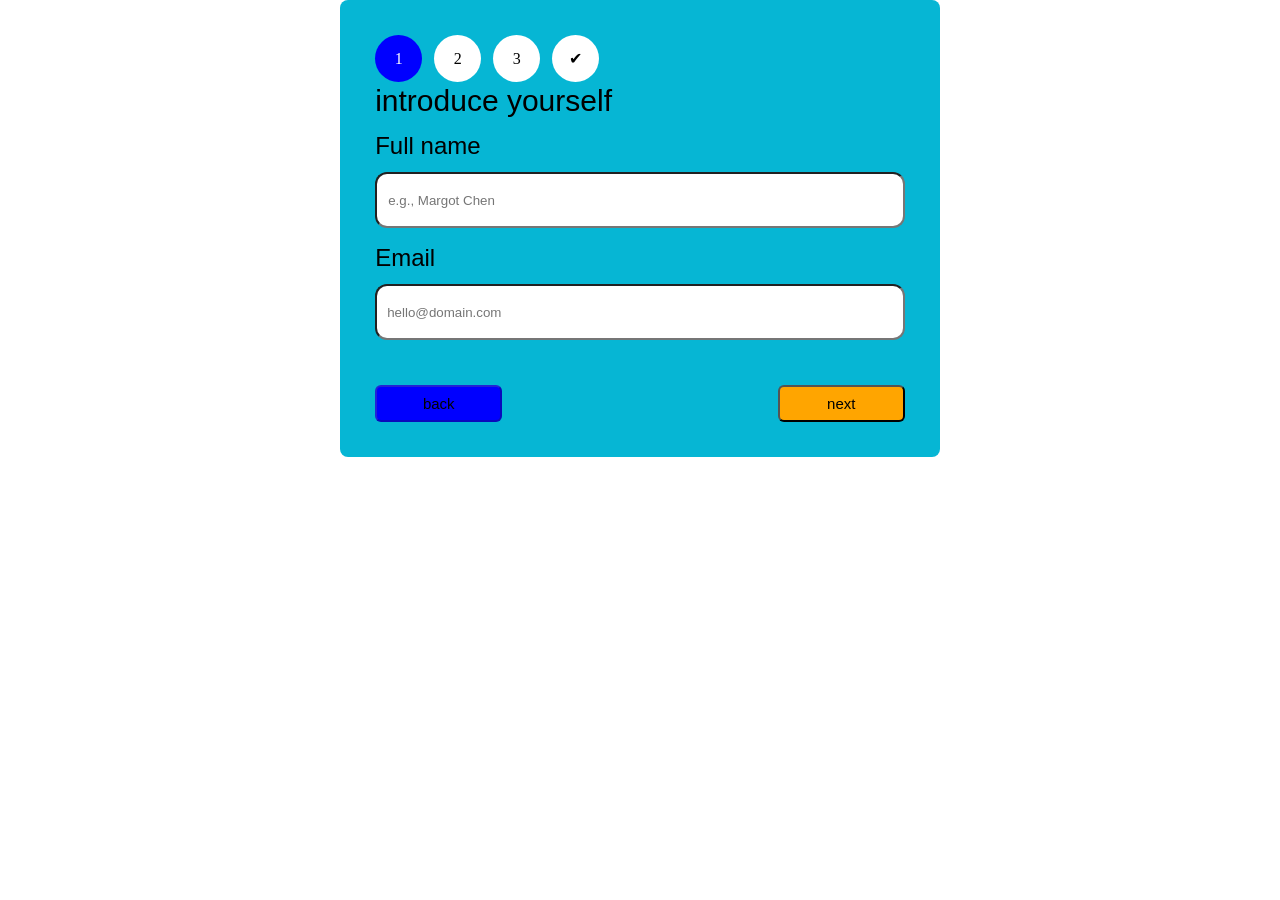
<file: Native.test/pay.com/AutoTune/index.html>
<!DOCTYPE html>
<html lang="en">
<head>
    <meta charset="UTF-8">
    <meta name="viewport" content="width=], initial-scale=1.0">
    <title>multi-step-form</title>
    <link rel="Stylesheet" href="index.css">
</head>
<body>
     <div class="form-card">
        <!-- progress with rich palette -->
        <div class="progress-header">
            <div class="step-indicators">
                <span class="step-badge active" id="step1Badge">1</span>
                <span class="step-badge" id="step2Badge">2</span>
                <span class="step-badge" id="step3Badge">3</span>
                <span class="step-badge" id="step4Badge">✔</span>
            </div>
        </div>
        <!-- step 1 // warm welcome -->
        <div id="step1" class="form-step">
            <div class="step-caption"> introduce yourself</div>
            <div class="input-group">
                <label>Full name</label>
                <div class="field-wrapper">
                    <i class="fas fa-user"></i>
                    <input type="text" id="fullName" placeholder="e.g., Margot Chen">
                </div>
            </div>

            <div class="input-group">
                <label>Email</label>
                <div class="field-wrapper">
                    <i class="fas fa-envelope"></i>
                    <input type="email" id="email" placeholder="hello@domain.com">
                </div>
            </div>
        </div>
        
        <div id="step2" class="form-step hidden-step">
            <div class="step-caption">step 2/4 – pick a path, see conditional logic</div>
            <div class="input-group">
                <label>I'm passionate about</label>
                <div class="field-wrapper">
                    <i class="fas fa-compass"></i>
                    <select id="interestSelect">
                        <option value="design" selected>Creative design & brand identity</option>
                        <option value="dev">Development & interactive code</option>
                        <option value="marketing">Storytelling & strategy</option>
                    </select>
                </div>
            </div>

            <!-- elegant conditional block (dev branch) -->
            <div id="conditionalDevBlock" class="conditional-group hidden-step">
                <label style="text-transform: none; font-weight: 600; color: #436342;"><i class="fas fa-code"></i> favorite frontend</label>
                <div class="radio-group">
                    <label class="radio-option">
                        <input type="radio" name="framework" value="react" checked> <span>html</span>
                    </label>
                    <label class="radio-option">
                        <input type="radio" name="framework" value="vue"> <span>css</span>
                    </label>
                    <label class="radio-option">
                        <input type="radio" name="framework" value="svelte"> <span>javascript</span>
                    </label>
                </div>
                <p style="font-size:0.85rem; margin-top: 0.8rem; color: #7b8f6f;"><i class="far fa-gem"></i> conditional field appears only for "development"</p>
            </div>
        </div>

        <!-- step 3 // contextually aware message -->
        <div id="step3" class="form-step hidden-step">
            <div class="step-title">almost there <span class="gold-accent">⌘</span></div>
            <div class="step-caption" id="step3Caption">step 3/4 – any reflections?</div>

            <div class="input-group">
                <label>Your thoughts</label>
                <textarea id="messageField" placeholder="Share something inspiring ..."></textarea>
            </div>

            <div class="context-hint" id="hintBox">
                <i class="fas fa-feather-alt"></i>
                <span id="hintText">You chose design — describe your creative vision.</span>
            </div>
        </div>

        <!-- step 4 // completion with elegance -->
        <div id="step4" class="form-step hidden-step">
            <div class="finish-message">
                <i class="fas fa-sparkles"></i>
                <h3>perfect.</h3>
                <p style="font-size: 1.1rem;">your story has been recorded.</p>
                <p style="margin-top: 2rem; font-size: 0.9rem; border-top: 1px dashed #ab946e; padding-top: 1.2rem;">✻ multi‑step · conditional logic · award‑winning palette ✻</p>
            </div>
        </div>

        <!-- navigation with personality -->
        <div class="nav-buttons">
            <button id="prevBtn" disabled><i class="fas fa-arrow-left"></i> back</button>
            <button id="nextBtn" class="primary"><i class="fas fa-arrow-right"></i>next</button>
        </div>
   
 <script> (function() {
            // state?
            
             let currentStep = 1;
             const totalSteps = 4;
            
            
             const step1 = document.getElementById('step1');
             const step2 = document.getElementById('step2');
             const step3 = document.getElementById('step3');
             const step4 = document.getElementById('step4');
             const steps = [step1, step2, step3, step4];

            const badges = [
    document.getElementById("step1Badge"),
    document.getElementById("step2Badge"),
    document.getElementById("step3Badge"),
    document.getElementById("step4Badge"),
];

           
            const prevBtn = document.getElementById('prevBtn');
            const nextBtn = document.getElementById('nextBtn');

            // interactive elements
            const interestSelect = document.getElementById('interestSelect');
            const conditionalBlock = document.getElementById('conditionalDevBlock');
            const hintSpan = document.getElementById('hintText');
            const frameworkRadios = document.querySelectorAll('input[name="framework"]');
            
            // step change
            function showStep(step) {
                steps.forEach((s, idx) => {
                    if (idx + 1 === step) s.classList.remove('hidden-step');
                    else s.classList.add('hidden-step');
                });

                // update badges
                badges.forEach((badge, idx) => {
                    const stepNum = idx + 1;
                    badge.classList.remove('active', 'completed');
                    if (stepNum === step) {
                        badge.classList.add('active');
                    } else if (stepNum < step) {
                        badge.classList.add('completed');
                        if (stepNum === 4) badge.innerHTML = '✔';
                        else badge.innerText = stepNum;
                    } else {
                        if (stepNum === 4) badge.innerHTML = '✔';
                        else badge.innerText = stepNum;
                    }
                });

                // const progressPercent = ((step - 1) / (totalSteps - 1)) * 100;
                // progressFill.style.width = progressPercent + '%';

                prevBtn.disabled = (step === 1);
                if (step === totalSteps) {
                    nextBtn.innerHTML = `finish <i class="fas fa-check"></i>`;
                } else {
                    nextBtn.innerHTML = `next <i class="fas fa-arrow-right"></i>`;
                }
            }

            // conditional + hint update (conversational logic)
            function updateConditionalAndHint() {
                const interest = interestSelect.value;
                if (interest === 'dev') {
                    conditionalBlock.classList.remove('hidden-step');
                } else {
                    conditionalBlock.classList.add('hidden-step');
                }

                // smart hint in step3
                if (interest === 'dev') {
                    let fw = 'react';
                    frameworkRadios.forEach(r => { if (r.checked) fw = r.value; });
                    hintSpan.innerText = `✨ you're into ${fw} (dev). tell us about your technical challenge.`;
                } else if (interest === 'design') {
                    hintSpan.innerText = '🎨 design eye — share your aesthetic references or current project.';
                } else {
                    hintSpan.innerText = '📈 strategy & storytelling — what campaign are you dreaming of?';
                }
            }

            // listeners
            interestSelect.addEventListener('change', updateConditionalAndHint);
            frameworkRadios.forEach(radio => {
                radio.addEventListener('change', () => {
                    if (interestSelect.value === 'dev') updateConditionalAndHint();
                });
            });

            // navigation
         function goToNext() {

    // ========== STEP 1 VALIDATION ==========
    if (currentStep === 1) {
        const fullName = document.getElementById('fullName');
        const email = document.getElementById('email');

        let hasError = false;

        fullName.classList.remove('input-error');
        email.classList.remove('input-error');

        if (fullName.value.trim() === '') {
            fullName.classList.add('input-error');
            hasError = true;
        }

        if (email.value.trim() === '') {
            email.classList.add('input-error');
            hasError = true;
        }

        const emailPattern = /^[^\s@]+@[^\s@]+\.[^\s@]+$/;

        if (email.value.trim() !== '' && !emailPattern.test(email.value)) {
            email.classList.add('input-error');
            hasError = true;
        }

        if (hasError) return; // STOP if error

    }

    // ========== STEP 3 VALIDATION ==========
    if (currentStep === 3) {
        const message = document.getElementById('messageField');

        message.classList.remove('input-error');

        if (message.value.trim() === '') {
            message.classList.add('input-error');
            return; // STOP
        }
    }

    // ========== MOVE STEP ==========
    if (currentStep < totalSteps) {
        currentStep++;
        showStep(currentStep);
    }

    // ========== UPDATE CONDITIONAL UI ==========
    if (currentStep === 3) {
        updateConditionalAndHint();
    }
}

            function goToPrev() {
                if (currentStep > 1) {
                    currentStep--;
                }
                showStep(currentStep);
                if (currentStep === 3) updateConditionalAndHint();
            }

            nextBtn.addEventListener('click', goToNext);
            prevBtn.addEventListener('click', goToPrev);

            // init
            showStep(1);
            updateConditionalAndHint(); 
        })();</script>
        
</body>

</html>
</file>
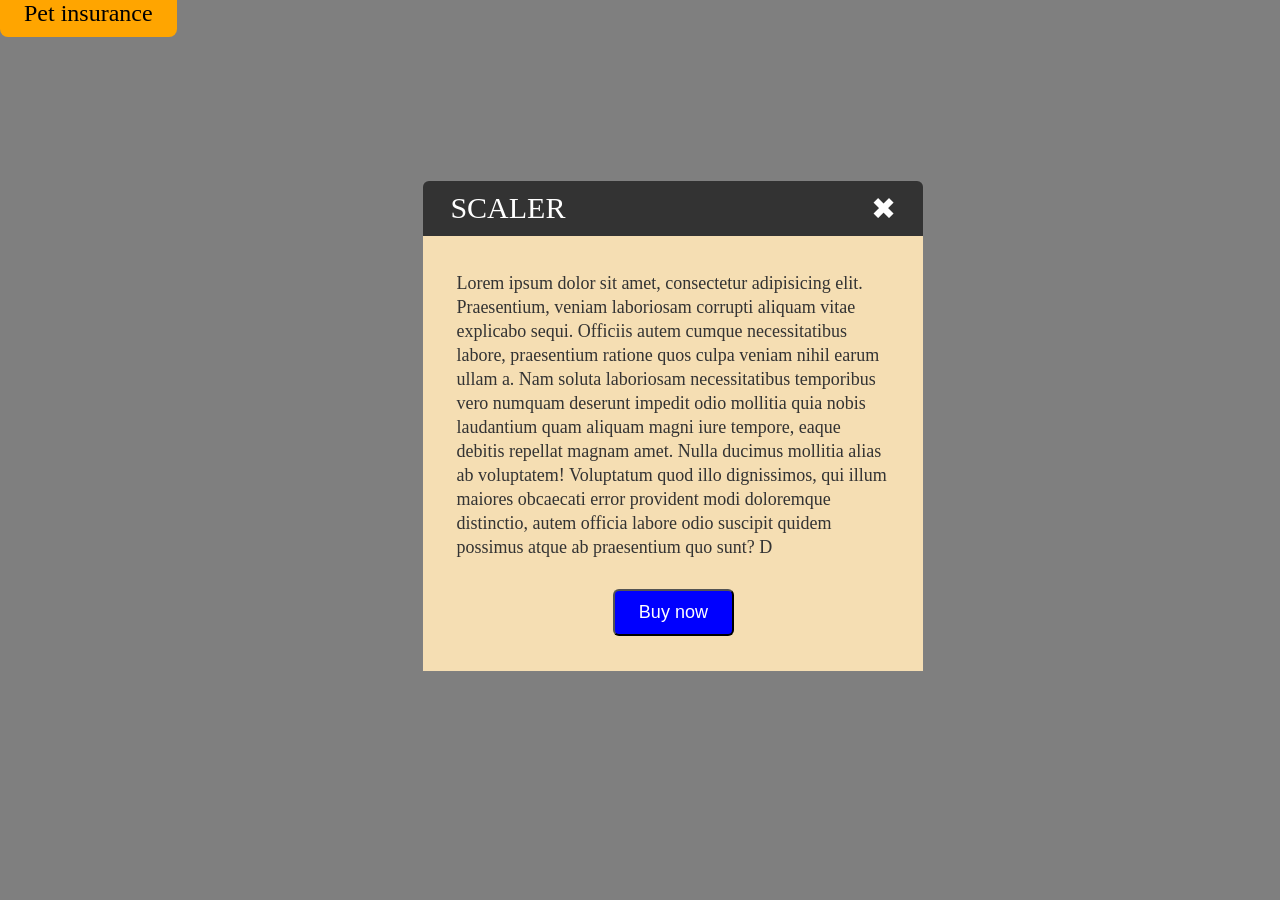
<file: Native.test/hello.html>
<!DOCTYPE html>
<html lang="en">
<head>
    <meta charset="UTF-8">
    <meta name="viewport" content="width=device-width, initial-scale=1.0">
    <title>Document</title>
    <style>
        .section--hero .button-wrapper a{
  background-color: orange !important;
  color:black;

}
      .announcement-bar{
        background: grey !important;
      }
.header__logo-wrapper{
   text-transform: uppercase;
   color:blue;
   font-size: 35px;
   font-weight: 500;
}

.promo-bar {
  padding: 11px;
  background:blue;
}

.promo-bar .container {
  margin: auto;
  max-width: 1200px;
}

.promo-bar .navitems ul {
  display: flex;
  justify-content: space-between;
  align-items: center;
  gap: 40px;
}

.promo-bar .navitems li {
  list-style: none;
}

.promo-bar .navitems a {
  font-size: 16px;
  color: white;
  text-decoration: none;
}
body.show-modal .card,
body.show-modal .modal-overlay{
    display: block !important;
}



.card-container{
	z-index: 10000000;
	position: relative;
}

.modal-overlay{
	      width: 100%;
    max-width: 100%;
    position: fixed;
    top: 0;
    right: 0;
    left: 0;
    bottom: 0;
    background: rgba(0, 0, 0, 0.5);
    z-index: 9999999;
}

.card {
    width: 100%;
    max-width: 500px;
    position: fixed;
    top: 20%;
    left: 33%;
    border: 0.8px solid grey;
    border-top-left-radius: 6px;
    border-top-right-radius: 6px;

    
    

}
.header {
    background: #333;
    text-align: center;
    font-size: 30px;
    font-weight: 500;
    color: white;
    text-transform: uppercase;
    border-top-left-radius: 6px;
    border-top-right-radius: 6px;
    display: flex;
    justify-content: space-between;
    padding: 10px 27px;
}
.body {
    padding: 35px 33px;
    background: wheat;
}

.card-subtext {
    color: #333;
    font-size: 18px;
    line-height: 24px;
}

.button {
    display: flex;
    justify-content: center;
    margin-top: 30px;
}

button.primary-btn {
    padding: 11px 24px;
    border-radius: 6px;
    background: blue;
    color: white;
    font-size: 18px;
}
a.nav-btn {
    background: orange;
    padding: 11px 24px;
    text-decoration: none;
    border-radius: 8px;
    font-size: 24px;
    color: #000;
}
    </style>
</head>
<body>
    
<div class='modal-overlay'>
  <div class="card-container">
    <div class="card">
      <div class="header">
      scaler <span class="close-btn">✖</span>
      </div>
      <div class="body">
        <div class="card-subtext">Lorem ipsum dolor sit amet, consectetur 
          adipisicing elit. Praesentium, veniam laboriosam corrupti aliquam 
          vitae explicabo sequi. Officiis autem cumque necessitatibus 
          labore, praesentium ratione quos culpa veniam nihil earum ullam a.
        Nam soluta laboriosam necessitatibus temporibus vero numquam deserunt
         impedit odio mollitia quia nobis laudantium quam aliquam magni iure
          tempore, eaque debitis repellat magnam amet. Nulla ducimus mollitia alias ab voluptatem!
        Voluptatum quod illo dignissimos, qui illum maiores obcaecati error provident modi 
        doloremque distinctio, autem officia labore odio suscipit quidem 
        possimus atque ab praesentium quo sunt? D</div>
        <div class="button">
          <button class="primary-btn">Buy now</button>
        </div>
      </div>
    </div>
  </div>
  <div class="nav-button">
    <a href="#" class="nav-btn">Pet insurance</a>
  </div>
</body>
</html>
</file>
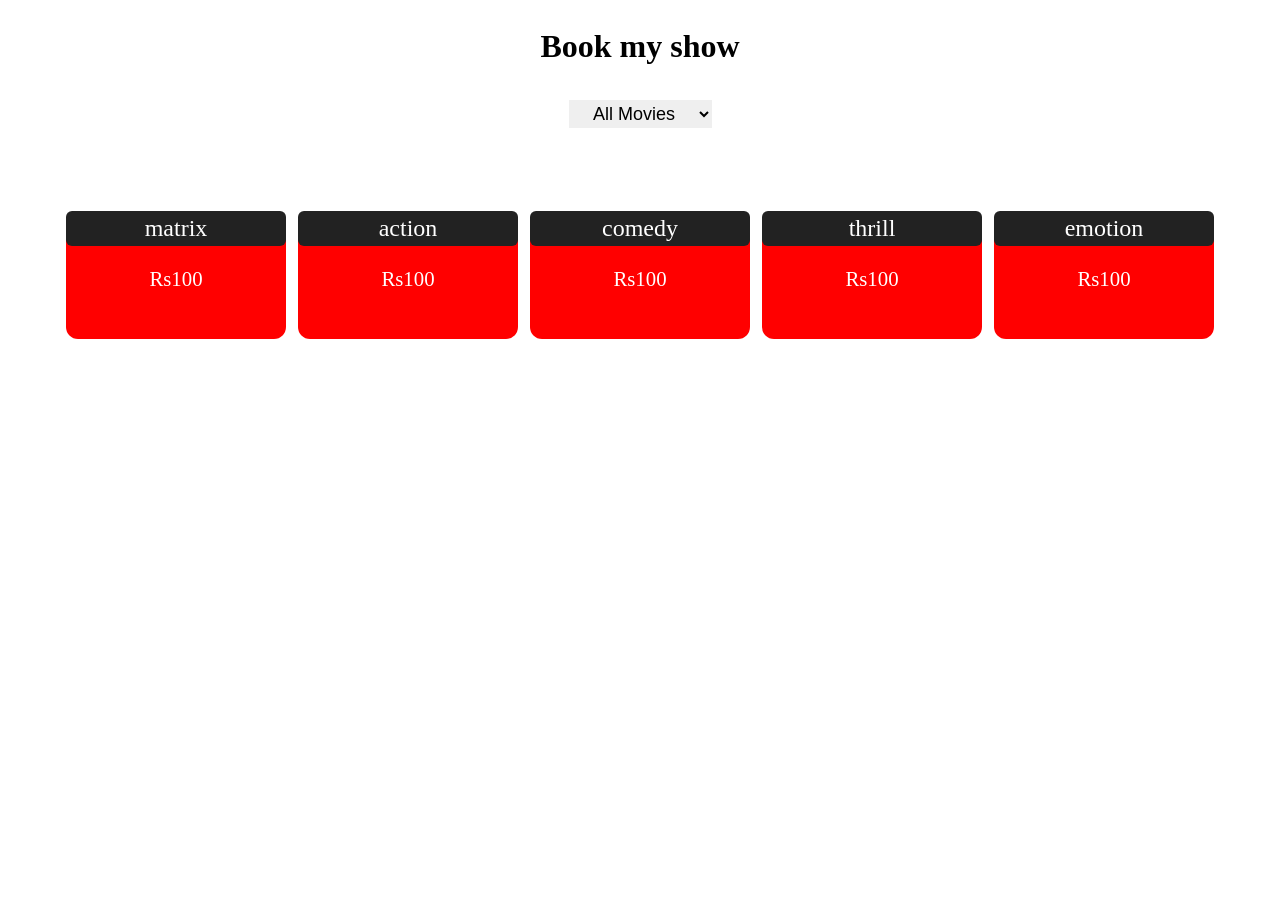
<file: Native.test/scaler.html>
<!DOCTYPE html>
<html lang="en">
<head>
    <meta charset="UTF-8">
    <meta name="viewport" content="width=device-width, initial-scale=1.0">
    <title>Document</title>
    <style>
        .movies {
    background: red;
    border-radius: 12px;
    width: 100%;
    max-width: 220px;
    height: 8rem;
    text-align: center;
}

h2 {
    font-size: 32px;
    line-height: 38px;
    text-align: center;
    color: #000;
    margin-bottom: 2.2rem;
}
select {
    display: flex;
    text-align: center;
    margin: auto;
    border: none;
    padding: 3px 20px;
    font-size: 18px;
}
.movies-container {
    display: flex;
    gap: 12px;
    margin-top: 4rem;
    padding: 19px;
    flex-wrap: wrap;
    justify-content: center;
}h3.heading {
    font-size: 24px;
    font-weight: 400;
    line-height: 32px;
    color: #fff;
    background: #222;
    border-radius: 6px;
    padding: 0.1rem;
    margin:0;
}p.price {
    /* background: radial-gradient(black, transparent); */
    background: red;
    color: white;
    font-size: 1.3rem;
    padding: revert;
}
    </style>
</head>
<body>
    <h2>Book my show</h2>
    <select>
        <option value="none">All Movies</option>
        <option value="action">Action</option>
        <option value="romance">Romance</option>
        <option value="thrill">thrill</option>
        <option value="comedy">comedy</option>
        <option value="emotion">emotion</option>
    </select>
    <div class="movies-container">
    <div class="movies">
        <h3 class="heading">matrix</h3>
        <P class="price" data-category="romance">Rs100</P>
    </div>
     <div class="movies">
        <h3 class="heading">action</h3>
        <P class="price" data-category="action">Rs100</P>
        </div>
     <div class="movies">
        <h3 class="heading">comedy</h3>
        <P class="price" data-category="comedy">Rs100</P>
        </div>
    <div class="movies">
        <h3 class="heading">thrill</h3>
        <P class="price" data-category="thrill">Rs100</P>
        </div>
    <div class="movies">
        <h3 class="heading">emotion</h3>
        <P class="price" data-category="emotion">Rs100</P>
    </div>
</div>
<script>
const select = document.querySelector('select');
const allprices = document.querySelectorAll('.price');

select.addEventListener('change', function () {

    const selected = select.value;

    for (let p of allprices) {

        const category = p.getAttribute("data-category");

        if (selected === "none" || selected === "") {
            p.parentElement.style.display = "block";
        }
        else if (category === selected) {
            p.parentElement.style.display = "block";
        }
        else {
            p.parentElement.style.display = "none";
        }
    }
});
</script>

</body>
</html>
</file>
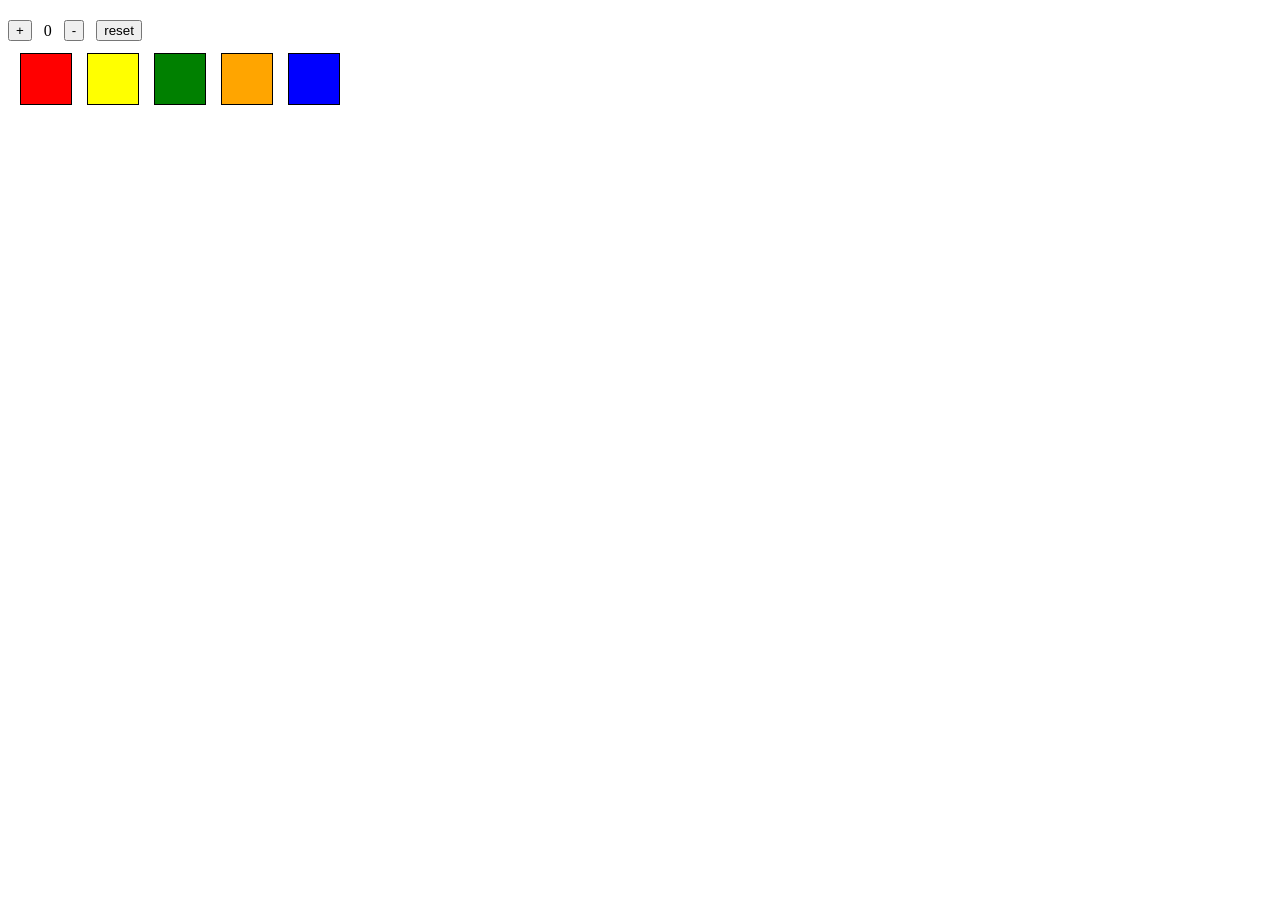
<file: Native.test/offlara.test/scl.html>
<!DOCTYPE html>
<html lang="en">
<head>
  <meta charset="UTF-8">
  <meta name="viewport" content="width=device-width, initial-scale=1.0">
  <title>Document</title>
  <style>
    .counter-container{
      display:flex;
      align-items: center;
      gap:12px;
      margin-top: 20px;
    }
    .buttton{
      padding:8px 15px;
      cursor:pointer;
      font-size: 16px;
    }
    .color-box{
      width:50px;
      height:50px;
      border:1px solid black;
      cursor:pointer;

    }
    .color-pilate{
      display:flex;
      gap:15px;
      margin:12px;

    }

  </style>
</head>
<body>
  <div class="counter-container">
    <button class="Increas-count">+</button>
      <span class="count">0
      </span>
      <button class="decrease-count">-</button>
      <button class="reset-count">reset</button>

    
    </div>
    <div class="color-pilate">
      <div class="color-box" style="background-color: red;"></div>
        <div class="color-box" style="background-color: yellow;"></div>
          <div class="color-box" style="background-color: green;"></div>
            <div class="color-box" style="background-color: orange;"></div>
              <div class="color-box" style="background-color: blue;"></div>
    </div>
    
  <script>
 
  const increase = document.querySelector('.Increas-count');
  const decrease = document.querySelector('.decrease-count');
  const countDisplay = document.querySelector('.count');
  const reset = document.querySelector('.reset-count');

  let count = 0;

  // INCREASE
  increase.addEventListener('click', function () {
    count++;
    countDisplay.textContent = count;
  });

  // DECREASE
  decrease.addEventListener('click', function () {
    if (count > 0) {
      count--;
    }
    countDisplay.textContent = count;
  });

  // RESET
  reset.addEventListener('click', function () {
    count = 0;
    countDisplay.textContent = count;
  });
  const color = document.querySelector(".color-pilate");

color.addEventListener("click", function(event) {

  const target = event.target;

  if (!target.classList.contains("color-box")) return;

  const selectedColor = target.style.backgroundColor;

  console.log(selectedColor);

  document.body.style.backgroundColor = selectedColor;
});



  </script>
</body>
</html>
</file>
<file: Native.test/pay.com/AutoTune/index.css>
*{
            padding:0;
            margin:0;
            box-sizing: border-box;
        }
       
     body{
            display:flex;
            justify-content:center;
        }
        .form-card {
    width: 100%;
    max-width: 600px;
    background: #06b6d4;
    border-radius: 8px;
    padding: 2.2rem;
        }
        .step-indicators {
    display: flex;
    gap:12px;
}
span#step1Badge {
      background: blue;
    border-radius: 100px;
    color: white;
    width: 47px;
    height: 47px;
    display: flex;
    align-items: center;
    justify-content: center;


}
span#step2Badge {
       background: white;
    border-radius: 50%;
    color: black;
    width: 47px;
    height: 47px;
    display: flex;
    align-items: center;
    justify-content: center;
}

#step2Badge.completed{
    background: blue;
    color: white;
}
span#step3Badge {
       background: white;
    border-radius: 50%;
    color: black;
    width: 47px;
    height: 47px;
    display: flex;
    align-items: center;
    justify-content: center;

}
#step3Badge.completed{
      background: blue;
    color: white;

}
span#step4Badge {
    background: white;
    border-radius: 50%;
    color: black;
    width: 47px;
    height: 47px;
    display: flex;
    align-items: center;
    justify-content: center;
}

#step4Badge.completed{
      background:green;
    color: white;
}

span#step4Badge.active {
    background: blue;
    color: white;
}
span#step2Badge.active {
    background: blue;
    color: white;
}

span#step3Badge.active {
    background: blue;
    color: white;
}
.step-caption {
    font-size: 30px;
    line-height: 38px;
    font-family: sans-serif;
    font-weight: 400;
    margin-bottom:12px;
}
.field-wrapper {
    margin-top: 12px;

}label {
    font-size: 24px;
    line-height: 28px;
    font-family: sans-serif;
    font-weight: 400;
}input#fullName {
    min-height: 56px;
    width: 100%;
    border-radius: 12px;
    padding: 11px;
    margin-bottom:16px;
}
input#email {
    width: 100%;
    min-height: 56px;
    padding: 10px;
    border-radius: 12px;
    margin-bottom:15px;
}select#interestSelect {
    width: 100%;
  
    padding: 10px;
    min-height: 50px;
    border-radius: 6px;
}
.step-title {
    font-size: 24px;
    line-height: 32px;
    font-weight: 400;
}
textarea#messageField {
    width: 100%;
    min-height: 170px;
    border-radius: 25px;
    margin-top: 12px;
    display: flex;
    text-align: center;
    padding: 2.2rem;
    font-size: 18px;
    line-height: 28px;
    color: orange;

}
div#hintBox {
    border: 1px solid #fff;
    border-radius: 6px;
    margin-top: 12px;
    background: white;
    padding: 8px;
}
span#hintText {
    font-size: 24px;
    line-height: 30px;
    color: #000;
    font-weight: 400;
}

div#step4 {
    width: 100%;
    background: beige;
    border-radius: 25px;
    text-align: center;
    margin-top:20px;
}
button#prevBtn {
    font-size: 15px;
    line-height: 21px;
    background: blue;
    border-radius: 6px;
    padding: 6px;
    color: black;
    width:24%;
}
button#nextBtn {
    font-size: 15px;
    line-height: 21px;
    color:black;
    background: orange;
    padding: 6px;
    border-radius: 6px;
    width:24%;
}
button#nextBtn:hover{
    background: blue;

}
button#prevBtn:hover{
    background:blue;

}

.nav-buttons {
    margin-top:30px;
    display: flex;
    justify-content: space-between;
}
 
        .hidden-step {
            display: none;
        }
</file>
